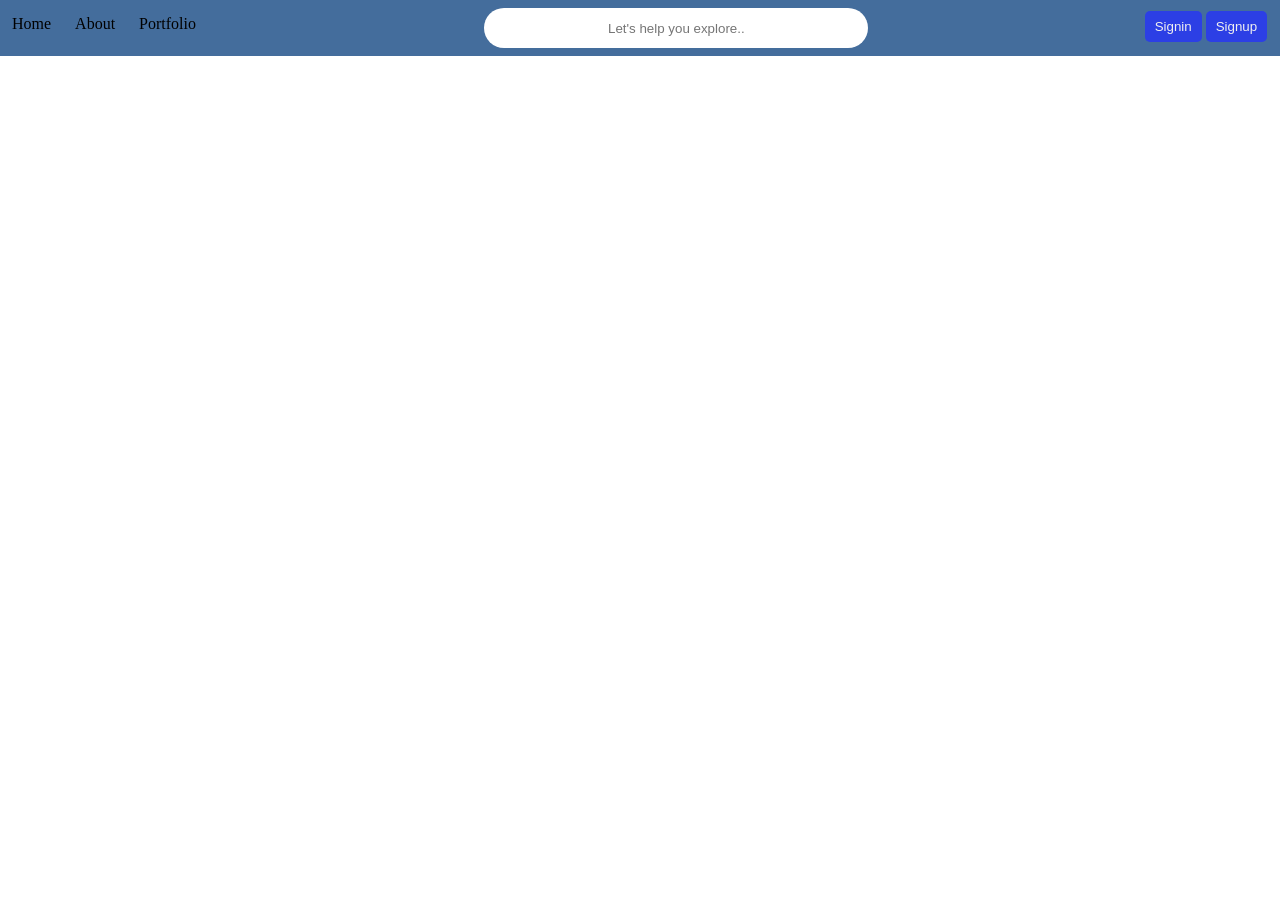
<file: index.html>
<!DOCTYPE html>
<html lang="en">
<head>
    <meta charset="UTF-8">
    <meta name="viewport" content="width=device-width, initial-scale=1.0">
    <link rel="shortcut icon" href="images/img.png" type="image/x-icon">
    <link rel="stylesheet" href="style.css">
    <title>Software Development - Landpage project</title>
</head>
<body>
    <div class="container">
        <header>
            <div class="header">
                <ul class="nav">
                    <li class="nav-item">
                        <a href="" class="nav-link">Home</a>
                    </li>
                    <li class="nav-item">
                        <a href="" class="nav-link">About</a>
                    </li>
                    <li class="nav-item">
                        <a href="" class="nav-link">Portfolio</a>
                    </li>
                </ul>
                <input class="search" type="text" placeholder="Let's help you explore.."/>
                <div class="btn-box">
                    <button type="button" class="btn">Signin</button>
                    <button type="button" class="btn-right">Signup</button>
                </div>
            </div>
        </header>
    </div>
</body>
</html>
</file>
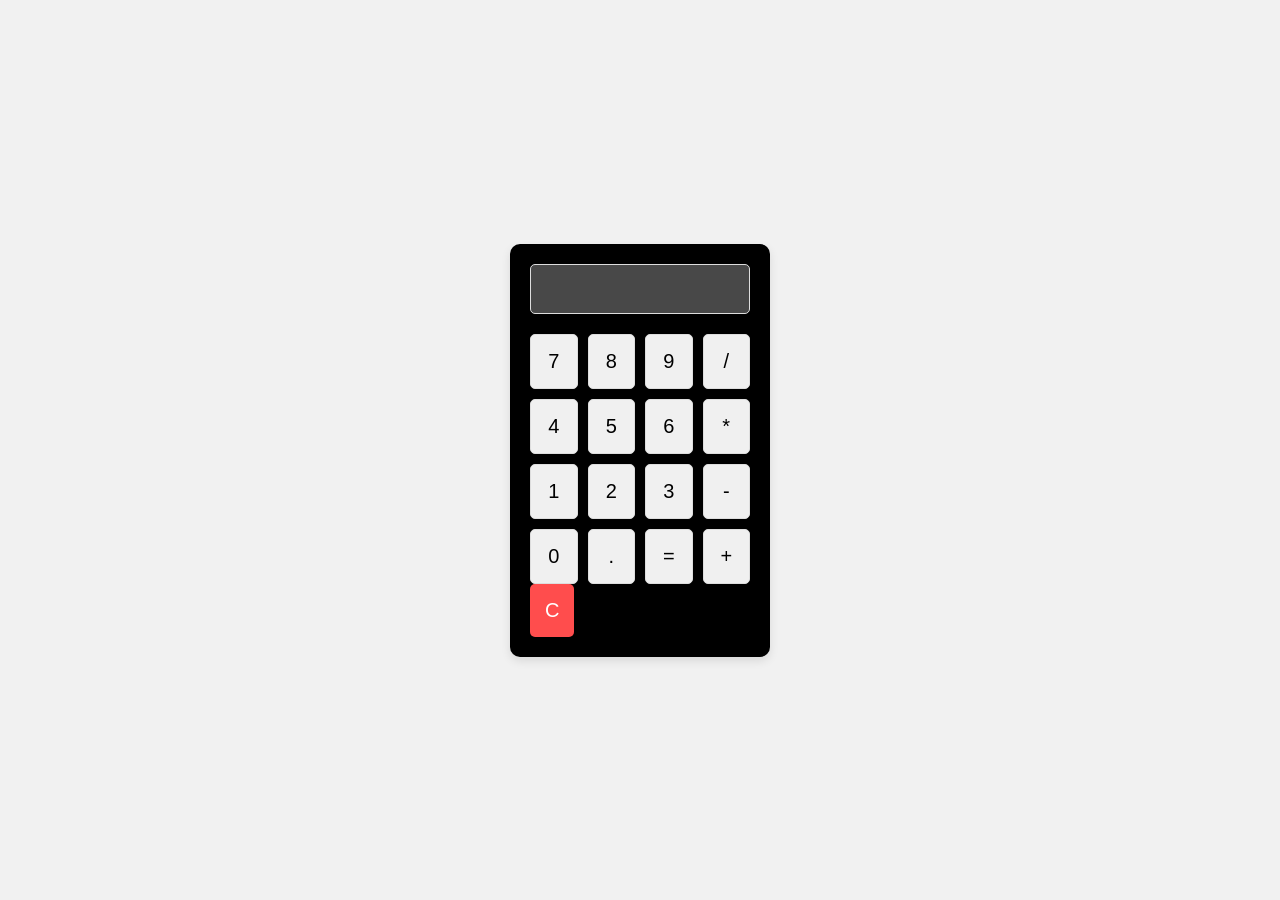
<file: calchtml.html>
<!DOCTYPE html>
<html lang="en">
<head>
    <meta charset="UTF-8">
    <meta name="viewport" content="width=device-width, initial-scale=1.0">
    <title>Ray's Calculator</title>
    <link rel="stylesheet" href="calcstyles.css">
    <script src="calcscript.js"></script>
</head>
<body>
    <div class="calculator">
        <input type="text" id="display" class="display" disabled>
        <div class="buttons">
            <button class="button" onclick="appendToDisplay('7')">7</button>
            <button class="button" onclick="appendToDisplay('8')">8</button>
            <button class="button" onclick="appendToDisplay('9')">9</button>
            <button class="button" onclick="appendToDisplay('/')">/</button>

            <button class="button" onclick="appendToDisplay('4')">4</button>
            <button class="button" onclick="appendToDisplay('5')">5</button>
            <button class="button" onclick="appendToDisplay('6')">6</button>
            <button class="button" onclick="appendToDisplay('*')">*</button>

            <button class="button" onclick="appendToDisplay('1')">1</button>
            <button class="button" onclick="appendToDisplay('2')">2</button>
            <button class="button" onclick="appendToDisplay('3')">3</button>
            <button class="button" onclick="appendToDisplay('-')">-</button>

            <button class="button" onclick="appendToDisplay('0')">0</button>
            <button class="button" onclick="appendToDisplay('.')">.</button>
            <button class="button" onclick="calculate()">=</button>
            <button class="button" onclick="appendToDisplay('+')">+</button>
        </div>
        <button class="clear" onclick="clearDisplay()">C</button>
    </div>

   
</body>
</html>
</file>
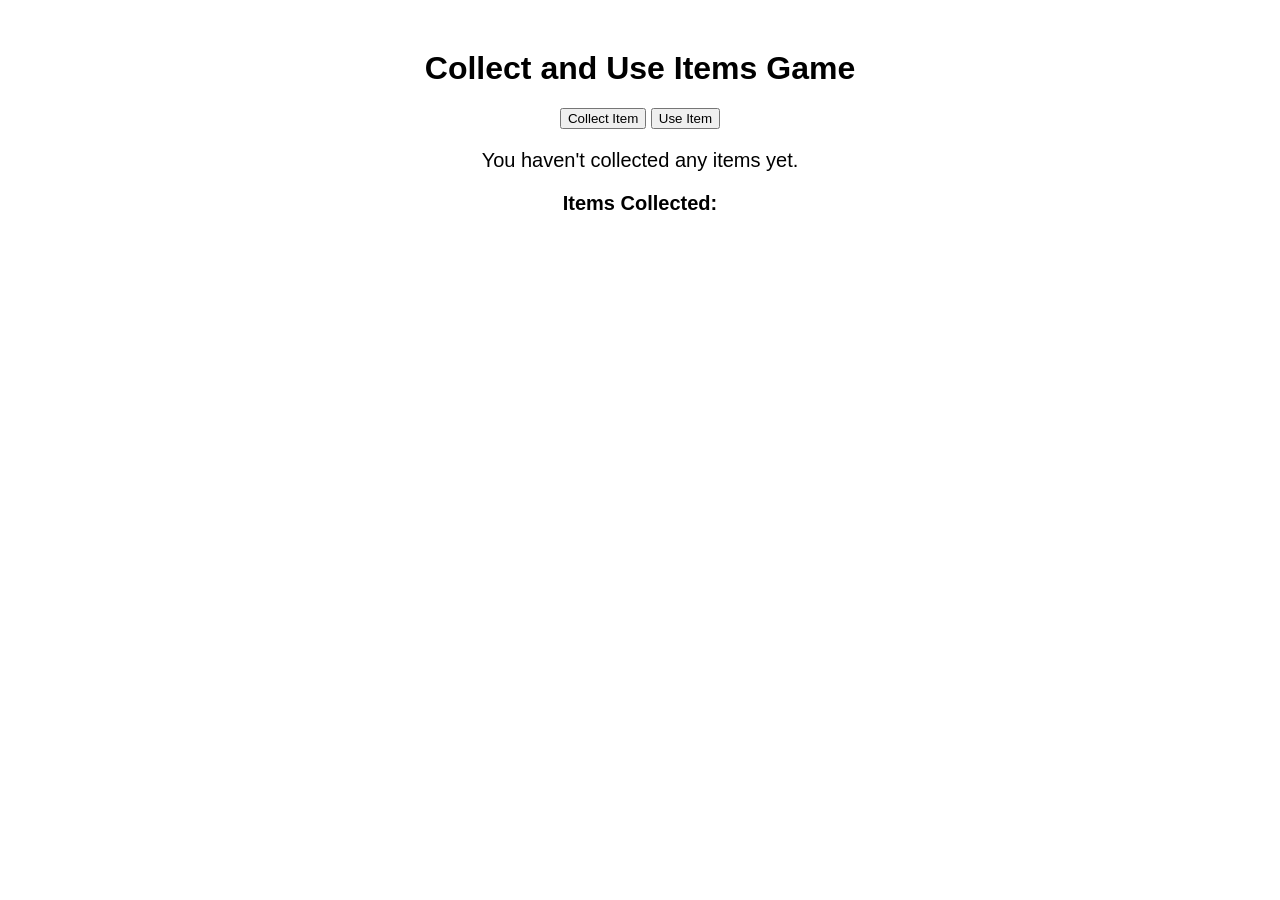
<file: pushPop.html>
<!DOCTYPE html>
<html lang="en">
<head>
    <meta charset="UTF-8">
    <meta name="viewport" content="width=device-width, initial-scale=1.0">
    <title>Collect and Use Items Game</title>
    <link rel="stylesheet" href="pushPop.css">
    <script src="pushPop.js"></script>
    
</head>
<body>

    <h1>Collect and Use Items Game</h1>
    <button onclick="collectItem()">Collect Item</button>
    <button onclick="useItem()">Use Item</button>

    <div id="gameStatus">
        <p id="statusText">You haven't collected any items yet.</p>
        <p><strong>Items Collected:</strong></p>
        <ul id="itemList"></ul>
    </div>

    

</body>
</html>
</file>
<file: style.css>
*{
    margin: 0;
    padding: 0;
    box-sizing: border-box;
    scroll-behavior: smooth;
}
:root{
--background-color: rgb(68, 109, 156);
--btn-color: rgb(44, 63, 229);
--btn-color-hover: rgb(27, 118, 246);
--nav-link-color: black;
--nav-link-hover-color: #af854b;
; 
}
.header{   
background-color: var(--background-color);
min-height: 50px;
width: 100%;
display: flex;
justify-content: space-between;
}
.nav{
    display: flex;
    list-style-type: none;
}
.nav-item{
    margin: 10px 12px;
    padding-top: 0.3rem;
}
.nav-link{
    text-decoration: none;
    color: var(--nav-link-color);
}
.nav-link:hover{
color: #FFD294;
text-decoration: underline;
}
.btn-box{
    margin-top: 0.7rem;
}
.btn-right{
    margin-right: 0.8rem;
}
.btn, 
.btn-right{
background-color: var(--btn-color);
padding: 8px 10px;
color: #f0f0f0;
border-radius: 5px;
border: none;
cursor: pointer;
}
.btn:hover, .btn-right:hover{
    background-color: var(--btn-color-hover);
}
.search{
    width: 30%;
    height: 40px;
    border-radius: 2rem;
    margin: 0.5rem;
    border: none;
    z-index: inherit;
    text-align: center;
}
</file>
<file: calcstyles.css>
* {
    margin: 0;
    padding: 0;
    box-sizing: border-box;
}

body {
    font-family: Arial, sans-serif;
    background-color: #f1f1f1;
    display: flex;
    justify-content: center;
    align-items: center;
    height: 100vh;
}

.calculator {
    background-color: black;
    border-radius: 10px;
    padding: 20px;
    box-shadow: 0 4px 10px rgba(0, 0, 0, 0.1);
    width: 260px;
}

.display {
    width: 100%;
    height: 50px;
    font-size: 24px;
    text-align: right;
    color: azure;
    margin-bottom: 20px;
    padding: 10px;
    border: 1px solid #ddd;
    border-radius: 5px;
}

.buttons {
    display: grid;
    grid-template-columns: repeat(4, 1fr);
    gap: 10px;
}

.button {
    background-color: #f0f0f0;
    border: 1px solid #ddd;
    border-radius: 5px;
    font-size: 20px;
    padding: 15px;
    cursor: pointer;
    transition: background-color 0.3s;
}

.button:hover {
    background-color: #ddd;
}

.clear {
    grid-column: span 4;
    background-color: #ff4d4d;
    color: white;
    font-size: 20px;
    padding: 15px;
    border: none;
    border-radius: 5px;
    cursor: pointer;
    transition: background-color 0.3s;
}

.clear:hover {
    background-color: #ff3333;
}
</file>
<file: pushPop.css>
body{
            font-family: Arial, sans-serif;
            text-align: center;
            margin-top: 50px;
        }

        #gameStatus {
            font-size: 20px;
            margin-top: 20px;
        }
</file>
